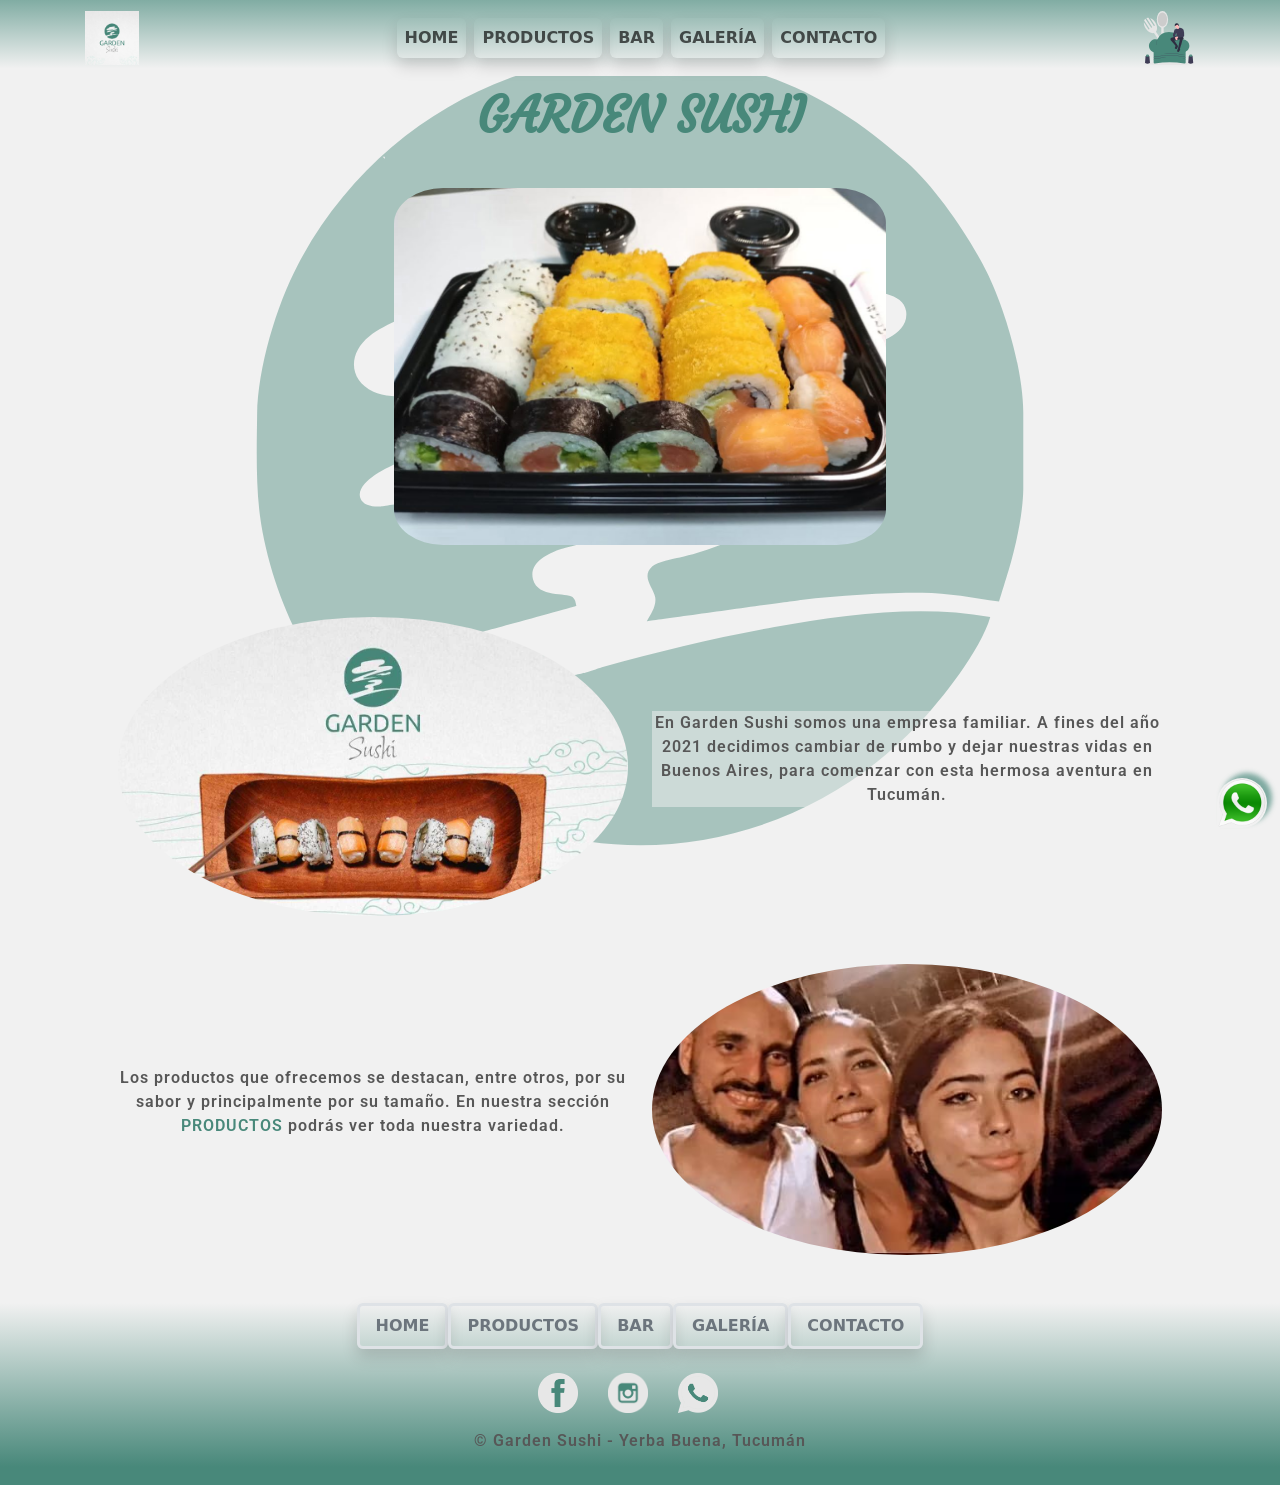
<file: index.html>
<!DOCTYPE html>
<html lang="es">

<head>
    <meta charset="UTF-8">
    <meta http-equiv="X-UA-Compatible" content="IE=edge">
    <meta name="viewport" content="width=device-width, initial-scale=1.0">
    <meta name="description"
        content="En Garden Sushi ofrecemos delivery de las piezas de sushi más grandes de Tucumán. Contamos con productos de primera calidad y frescura.">
    <meta name="keywords" content="sushi, tucuman, yerba buena, san miguel, delivery, garden sushi">
    <meta name="author" content="Juan Martin Carsillo">
    <title>Garden Sushi - Home</title>
    <link rel="shortcut icon" href="./img/logo_gs.png" type="image/x-icon">
    <link href="https://cdn.jsdelivr.net/npm/bootstrap@5.1.3/dist/css/bootstrap.min.css" rel="stylesheet"
        integrity="sha384-1BmE4kWBq78iYhFldvKuhfTAU6auU8tT94WrHftjDbrCEXSU1oBoqyl2QvZ6jIW3" crossorigin="anonymous">
    <link rel="stylesheet" href="./estilos/estilos.css">
    <link rel="preconnect" href="https://fonts.googleapis.com">
    <link rel="preconnect" href="https://fonts.gstatic.com" crossorigin>
    <link href="https://fonts.googleapis.com/css2?family=Courgette&family=Hurricane&family=Kalam&family=Palanquin+Dark:wght@500&family=Ramabhadra&family=Roboto:wght@300&family=Shadows+Into+Light&display=swap" rel="stylesheet">
</head>

<body>
    <header>
        <nav class="navbar navbar-expand-sm navbar-light bg-light menu">
            <div class="container-fluid">
                <button class="navbar-toggler" type="button" data-bs-toggle="collapse"
                    data-bs-target="#navbarTogglerDemo01" aria-controls="navbarTogglerDemo01" aria-expanded="false"
                    aria-label="Toggle navigation">
                    <span class="navbar-toggler-icon"></span>
                </button>
                <div class="collapse navbar-collapse fw-bold container text-center entradaMenu" id="navbarTogglerDemo01">
                    <img src="./img/logo_gs.png" class="logo" alt="logo">
                    <!-- Inicio Menú header -->
                    <ul class="navbar-nav me-auto mx-auto mb-2 mb-lg-0">
                        <li class="nav-item shadow rounded me-2">
                            <a class="nav-link" aria-current="page" href="#">HOME</a>
                        </li>
                        <li class="nav-item shadow rounded me-2">
                            <a class="nav-link" href="./pages/productos.html">PRODUCTOS</a>
                        </li>
                        <li class="nav-item shadow rounded me-2">
                            <a class="nav-link" href="./pages/bar.html">BAR</a>
                        </li>
                        <li class="nav-item shadow rounded me-2">
                            <a class="nav-link" href="./pages/galeria.html">GALERÍA</a>
                        </li>
                        <li class="nav-item shadow rounded">
                            <a class="nav-link" href="./pages/contacto.html">CONTACTO</a>
                        </li>
                    </ul>
                    <!-- Fin Menú header -->
                    <img src="./img/chef.svg" alt="logo chef" class="img-fluid logo">
                </div>
            </div>
        </nav>
    </header>

    <main>
        <h1 class="entradaMain">GARDEN <span>SUSHI</span></h1>

        <!-- Inicio Carousel -->
        <div id="demo" class="carousel slide entradaMain" data-bs-ride="carousel">
            <div class="carousel-inner  p-4 mx-auto text-center">
                <div class="carousel-item active">
                    <img src="./img/Combo_20.jpg" alt="combo 20 piezas" class=" img-fluid img-car ">
                </div>
                <div class="carousel-item">
                    <img src="./img/Bar_8.jpg" alt="imagen del bar" class="img-fluid img-car ">
                </div>
                <div class="carousel-item">
                    <img src="./img/Combo_40.jpg" alt="combo 40 piezas" class="img-fluid img-car ">
                </div>
                <div class="carousel-item">
                    <img src="./img/Bar_4.jpg" alt="imagen del bar 2" class="img-fluid img-car ">
                </div>
            </div>
        </div>
        <!-- Fin carousel -->

        <section class="container p-4 entradaMain">
            <div class="row align-items-center p-4">
                <article class="col-sm-6 text-center">
                    <img src="./img/combinado.jpg" alt="bar" class="img-fluid rounded-circle ">
                </article>
                <article class="col-sm-6 text-center font-monospace">
                    <p class="texto">En Garden Sushi somos una empresa familiar. A fines del año 2021 decidimos cambiar de rumbo y dejar nuestras vidas en Buenos Aires, para comenzar con esta hermosa aventura en Tucumán.</p>
                </article>
            </div>
            <div class="row align-items-center p-4">
                <article class="col-sm-6 text-center font-monospace">
                    <p class="texto">Los productos que ofrecemos se destacan, entre otros, por su sabor y principalmente por su tamaño. En nuestra sección <a href="./pages/productos.html">PRODUCTOS</a> podrás ver toda nuestra variedad.</p>
                </article>
                <article class="col-sm-6 text-center">
                    <img src="./img/nosotros.jpg" alt="bar" class="img-fluid rounded-circle">
                </article>
            </div>
        </section>
        <!-- Enlace Whatsapp -->
        <nav class="whatsapp">
            <a href="https://walink.co/c5eb9c"><img src="./img/whatsapp2.png" alt="enlace al whatsapp" class="logoWhat"></a>
        </nav>
        <!-- Enlace Whatsapp -->
    </main>
    <footer>
        <!-- Inicio Menú Footer -->
        <nav>
            <ul class="nav justify-content-center fw-bold">
                <li class="nav-item border border-3 shadow rounded"><a href="#" class="nav-link link-secondary">HOME</a>
                </li>
                <li class="nav-item border border-3 shadow rounded"><a href="./pages/productos.html"
                        class="nav-link link-secondary">PRODUCTOS</a></li>
                <li class="nav-item border border-3 shadow rounded"><a href="./pages/bar.html"
                        class="nav-link link-secondary">BAR</a></li>
                <li class="nav-item border border-3 shadow rounded"><a href="./pages/galeria.html"
                        class="nav-link link-secondary">GALERÍA</a></li>
                <li class="nav-item border border-3 shadow rounded"><a href="./pages/contacto.html"
                        class="nav-link link-secondary">CONTACTO</a></li>
            </ul>
        </nav>
        <!-- Fin Menú Footer -->
        <!-- Inicio Redes -->
        <section class="d-flex justify-content-center pt-4">
            <div>
                <a href="https://www.facebook.com/sushiyerbabuena"><img src="./img/facebook1.png" alt="enlace a facebook" class=" img-fluid"></a>
                <a href="https://www.instagram.com/garden_sushi_/"><img src="./img/instagram1.png" alt="enlace a instagram" class=" img-fluid"></a>
                <a href="https://walink.co/c5eb9c"><img src="./img/whatsapp1.png" alt="enlace al whatsapp 3813579607" class=" img-fluid"></a>
            </div>
        </section>
        <!-- Fin Redes -->
        <div class="text-center p-3">
            <p>© Garden Sushi - Yerba Buena, Tucumán</p>
            
        </div>
    </footer>



    <script src="https://cdn.jsdelivr.net/npm/@popperjs/core@2.10.2/dist/umd/popper.min.js"
        integrity="sha384-7+zCNj/IqJ95wo16oMtfsKbZ9ccEh31eOz1HGyDuCQ6wgnyJNSYdrPa03rtR1zdB" crossorigin="anonymous">
    </script>
    <script src="https://cdn.jsdelivr.net/npm/bootstrap@5.1.3/dist/js/bootstrap.min.js"
        integrity="sha384-QJHtvGhmr9XOIpI6YVutG+2QOK9T+ZnN4kzFN1RtK3zEFEIsxhlmWl5/YESvpZ13" crossorigin="anonymous">
    </script>
</body>

</html>
</file>
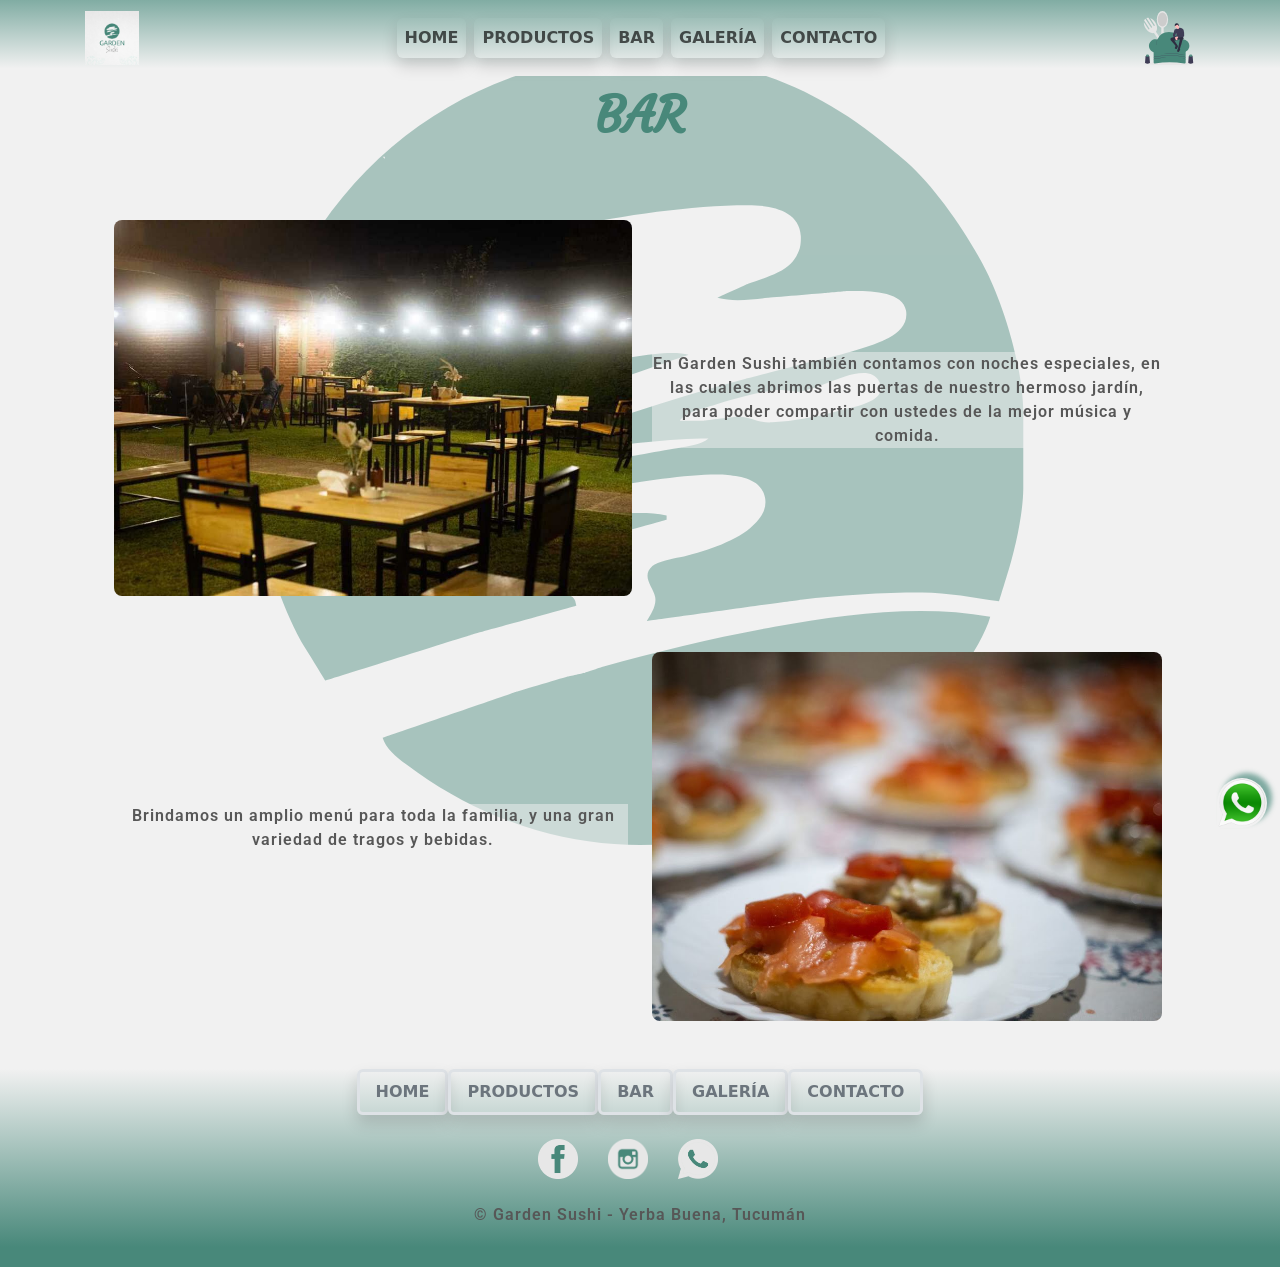
<file: pages/bar.html>
<!DOCTYPE html>
<html lang="en">

<head>
    <meta charset="UTF-8">
    <meta http-equiv="X-UA-Compatible" content="IE=edge">
    <meta name="viewport" content="width=device-width, initial-scale=1.0">
    <meta name="description"
        content="En Garden Sushi también contamos con un espacio para venir a disfrutar del mejor ambiente, comida y música para compartir con amigos y familia.">
    <meta name="keywords" content="bar de sushi, jardín, música en vivo">
    <meta name="author" content="Juan Martin Carsillo">
    <title>Garden Sushi - Bar</title>
    <link rel="shortcut icon" href="../img/logo_gs.png" type="image/x-icon">
    <link href="https://cdn.jsdelivr.net/npm/bootstrap@5.1.3/dist/css/bootstrap.min.css" rel="stylesheet"
        integrity="sha384-1BmE4kWBq78iYhFldvKuhfTAU6auU8tT94WrHftjDbrCEXSU1oBoqyl2QvZ6jIW3" crossorigin="anonymous">
    <link rel="stylesheet" href="../estilos/estilos.css">
    <link rel="preconnect" href="https://fonts.googleapis.com">
<link rel="preconnect" href="https://fonts.gstatic.com" crossorigin>
<link href="https://fonts.googleapis.com/css2?family=Courgette&family=Hurricane&family=Kalam&family=Palanquin+Dark:wght@500&family=Ramabhadra&family=Roboto:wght@300&family=Shadows+Into+Light&display=swap" rel="stylesheet">

</head>

<body>
    <header>
        <nav class="navbar navbar-expand-sm navbar-light bg-light menu">
            <div class="container-fluid">
                <button class="navbar-toggler" type="button" data-bs-toggle="collapse"
                    data-bs-target="#navbarTogglerDemo01" aria-controls="navbarTogglerDemo01" aria-expanded="false"
                    aria-label="Toggle navigation">
                    <span class="navbar-toggler-icon"></span>
                </button>

                <div class="collapse navbar-collapse fw-bold container text-center" id="navbarTogglerDemo01">
                    <img src="../img/logo_gs.png" class="logo" alt="logo">
                    <!-- Inicio Menú Header -->
                    <ul class="navbar-nav me-auto mx-auto mb-2 mb-lg-0">
                        <li class="nav-item shadow rounded me-2">
                            <a class="nav-link" aria-current="page" href="../index.html">HOME</a>
                        </li>
                        <li class="nav-item shadow rounded me-2">
                            <a class="nav-link" href="./productos.html">PRODUCTOS</a>
                        </li>
                        <li class="nav-item shadow rounded me-2">
                            <a class="nav-link" href="#">BAR</a>
                        </li>
                        <li class="nav-item shadow rounded me-2">
                            <a class="nav-link" href="./galeria.html">GALERÍA</a>
                        </li>
                        <li class="nav-item shadow rounded">
                            <a class="nav-link" href="./contacto.html">CONTACTO</a>
                        </li>
                    </ul>
                    <!-- Fin Menú Header -->
                    <img src="../img/chef.svg" alt="logo chef" class="img-fluid logo">
                </div>
            </div>
        </nav>
    </header>

    <main>
        <h1 class="entradaBar">BAR</h1>
        <section class="container p-4 entradaBar ">
            <div class="row align-items-center p-4">
                <article class="col-sm-6 text-center p-2">
                    <img src="../img/Bar_8.jpg" alt="imagen del bar 8" class="img-fluid rounded-3">
                </article>
                <article class="col-sm-6 text-center font-monospace">
                    <p class="texto">En Garden Sushi también contamos con noches especiales, en las cuales abrimos las puertas de nuestro hermoso jardín, para poder compartir con ustedes de la mejor música y comida. </p>
                </article>
            </div>
            <div class="row align-items-center p-4">
                <article class="col-sm-6 text-center font-monospace">
                    <p class="texto">Brindamos un amplio menú para toda la familia, y una gran variedad de tragos y bebidas.</p>
                </article>
                <article class="col-sm-6 text-center">
                    <img src="../img/Bar_6.jpg" alt="imagen del bar 6" class="img-fluid rounded-3">
                </article>
            </div>
        </section>
        <!--Enlace Whatsapp  -->
        <nav class="whatsapp">
            <a href="https://walink.co/c5eb9c"><img src="../img/whatsapp2.png" alt="enlace al whatsapp" class="logoWhat"></a>
        </nav>
        <!-- Enlace Whatsapp -->
    </main>

    <footer>
        <!-- Inicio Menú Footer -->
        <nav>
            <ul class="nav justify-content-center fw-bold">
                <li class="nav-item border border-3 shadow rounded"><a href="../index.html"
                        class="nav-link link-secondary">HOME</a></li>
                <li class="nav-item border border-3 shadow rounded"><a href="./productos.html"
                        class="nav-link link-secondary">PRODUCTOS</a></li>
                <li class="nav-item border border-3 shadow rounded"><a href="#" class="nav-link link-secondary">BAR</a>
                </li>
                <li class="nav-item border border-3 shadow rounded"><a href="./galeria.html"
                        class="nav-link link-secondary">GALERÍA</a></li>
                <li class="nav-item border border-3 shadow rounded"><a href="./contacto.html"
                        class="nav-link link-secondary">CONTACTO</a></li>
            </ul>
        </nav>
        <!-- Fin Menú Footer -->
        <!-- Inicio Redes -->
        <section class="d-flex justify-content-center pt-4">
            <div>
                <a href="https://www.facebook.com/sushiyerbabuena"><img src="../img/facebook1.png" alt="enlace a facebook" class="img-fluid"></a>

                <a href="https://www.instagram.com/garden_sushi_/"><img src="../img/instagram1.png"
                        alt="enlace a instagram" class=" img-fluid"></a>

                <a
                    href="https://walink.co/c5eb9c"><img
                        src="../img/whatsapp1.png" alt="enlace al whatsapp 3813579607" class=" img-fluid"></a>
            </div>
        </section>
        <!-- Fin Redes -->
        <div class="text-center p-4">
            <p>© Garden Sushi - Yerba Buena, Tucumán</p>
        </div>
    </footer>



    <script src="https://cdn.jsdelivr.net/npm/@popperjs/core@2.10.2/dist/umd/popper.min.js"
        integrity="sha384-7+zCNj/IqJ95wo16oMtfsKbZ9ccEh31eOz1HGyDuCQ6wgnyJNSYdrPa03rtR1zdB" crossorigin="anonymous">
    </script>
    <script src="https://cdn.jsdelivr.net/npm/bootstrap@5.1.3/dist/js/bootstrap.min.js"
        integrity="sha384-QJHtvGhmr9XOIpI6YVutG+2QOK9T+ZnN4kzFN1RtK3zEFEIsxhlmWl5/YESvpZ13" crossorigin="anonymous">
    </script>
</body>

</html>
</file>
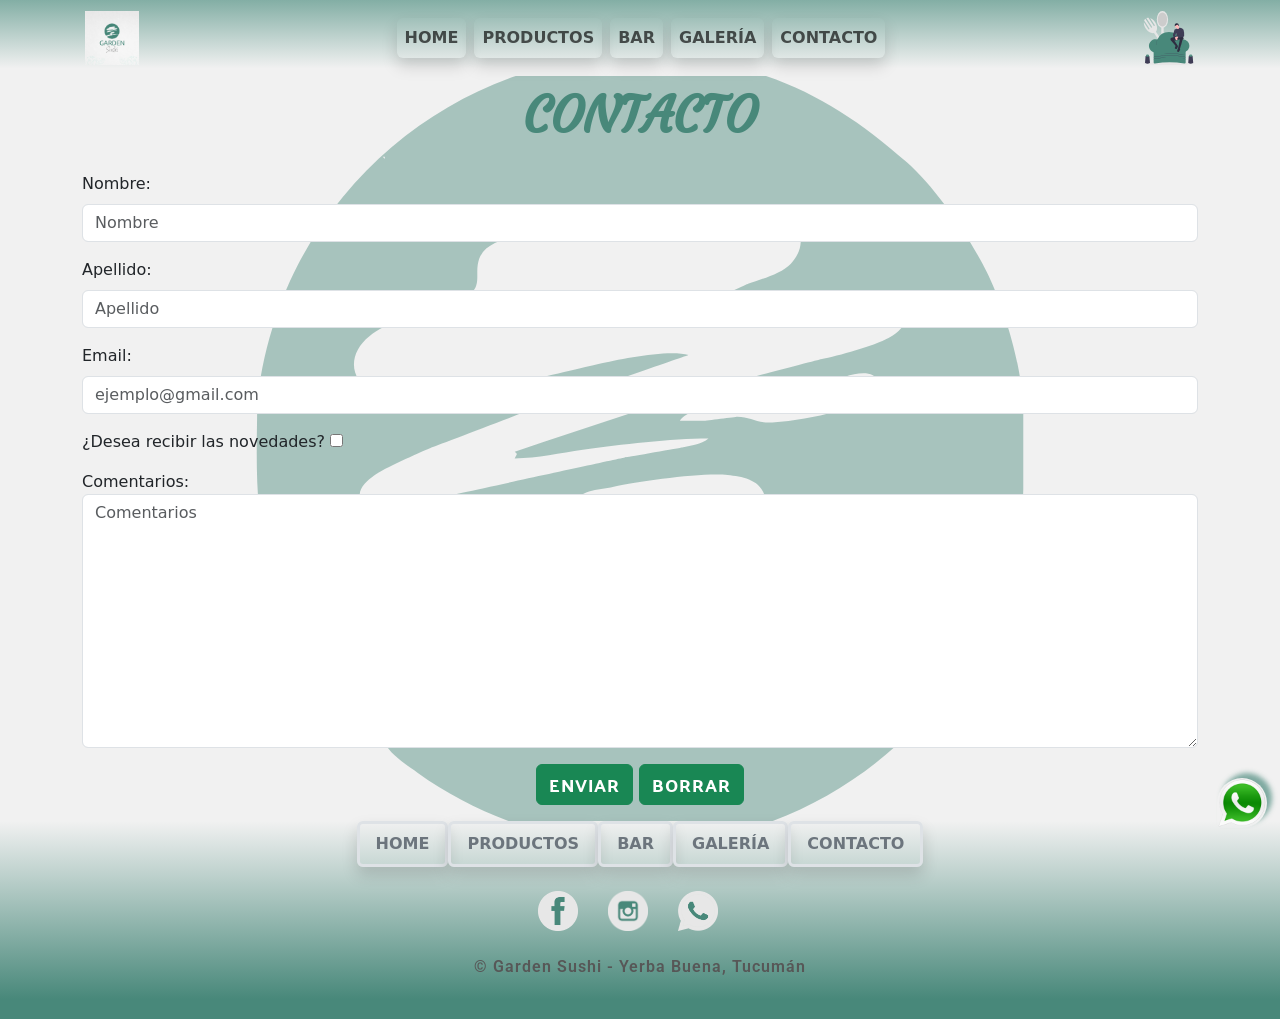
<file: pages/contacto.html>
<!DOCTYPE html>
<html lang="en">

<head>
    <meta charset="UTF-8">
    <meta http-equiv="X-UA-Compatible" content="IE=edge">
    <meta name="viewport" content="width=device-width, initial-scale=1.0">
    <meta name="description" content="Contactanos para enviarnos tus consultas o sugerencias.">
    <meta name="keywords" content="contacto, sugerencias, garden sushi">
    <meta name="author" content="Juan Martin Carsillo">
    <title>Garden Sushi - Contacto</title>
    <link rel="shortcut icon" href="../img/logo_gs.png" type="image/x-icon">
    <link href="https://cdn.jsdelivr.net/npm/bootstrap@5.1.3/dist/css/bootstrap.min.css" rel="stylesheet"
        integrity="sha384-1BmE4kWBq78iYhFldvKuhfTAU6auU8tT94WrHftjDbrCEXSU1oBoqyl2QvZ6jIW3" crossorigin="anonymous">
    <link rel="stylesheet" href="../estilos/estilos.css">
    <link rel="preconnect" href="https://fonts.googleapis.com">
    <link rel="preconnect" href="https://fonts.gstatic.com" crossorigin>
    <link href="https://fonts.googleapis.com/css2?family=Courgette&family=Hurricane&family=Kalam&family=Palanquin+Dark:wght@500&family=Ramabhadra&family=Roboto:wght@300&family=Shadows+Into+Light&display=swap" rel="stylesheet">
</head>

<body>
    <header>
        <nav class="navbar navbar-expand-sm navbar-light menu">
            <div class="container-fluid">
                <button class="navbar-toggler" type="button" data-bs-toggle="collapse"
                    data-bs-target="#navbarTogglerDemo01" aria-controls="navbarTogglerDemo01" aria-expanded="false"
                    aria-label="Toggle navigation">
                    <span class="navbar-toggler-icon"></span>
                </button>

                <div class="collapse navbar-collapse fw-bold container text-center" id="navbarTogglerDemo01">
                    <img src="../img/logo_gs.png" class="logo" alt="logo">
                    <!-- Inicio Menú Header -->
                    <ul class="navbar-nav me-auto mx-auto mb-2 mb-lg-0">
                        <li class="nav-item shadow rounded me-2">
                            <a class="nav-link " aria-current="page" href="../index.html">HOME</a>
                        </li>
                        <li class="nav-item shadow rounded me-2">
                            <a class="nav-link " href="./productos.html">PRODUCTOS</a>
                        </li>
                        <li class="nav-item shadow rounded me-2">
                            <a class="nav-link " href="./bar.html">BAR</a>
                        </li>
                        <li class="nav-item shadow rounded me-2">
                            <a class="nav-link " href="./galeria.html">GALERÍA</a>
                        </li>
                        <li class="nav-item shadow rounded">
                            <a class="nav-link " href="#">CONTACTO</a>
                        </li>
                    </ul>
                    <!-- Fin Menú Header -->
                    <img src="../img/chef.svg" alt="logo chef" class="img-fluid logo">
                </div>
            </div>
        </nav>
    </header>


    <main>
        <h1>CONTACTO</h1>

        <!-- Inicio Form funcional a Netlify -->
        <div class="container text-center">
            <form name="contacto" method="POST" data-netlify="true">
                <div class="mb-3 mt-3 text-start">
                    <label for="nombre" class="form-label">Nombre: </label>
                    <input type="text" name="nombre" id="nombre" placeholder="Nombre" class="form-control">
                </div>
                <div class="mb-3 text-start">
                    <label for="apellido" class="form-label">Apellido: </label>
                    <input type="text" name="apellido" id="apellido" placeholder="Apellido" class="form-control">
                </div>
                <div class="mb-3 text-start">
                    <label for="email" class="form-label">Email: </label>
                    <input type="email" name="email" id="email" placeholder="ejemplo@gmail.com" class="form-control">
                </div>
                <div class="mb-3 text-start">
                    <label for="novedades" class="form-check-label">¿Desea recibir las novedades?</label>
                    <input type="checkbox">
                </div>
                <div class="mb-3 text-start">
                    <label for="comentarios">Comentarios:</label>
                    <textarea name="comentarios" id="comentarios" cols="30" rows="10" placeholder="Comentarios"
                        class="form-control"></textarea>
                </div>
                <div class="pb-3">
                    <button type="submit" class="btn btn-success boton">ENVIAR</button>
                    <button type="reset" class="btn btn-success boton">BORRAR</button>
                </div>
            </form>
        </div>
        <!-- Enlace Whatsapp -->
        <nav class="whatsapp">
            <a href="https://walink.co/c5eb9c"><img src="../img/whatsapp2.png" alt="enlace al whatsapp" class="logoWhat"></a>
        </nav>
        <!-- Enlace Whatsapp -->
    </main>

    <footer>
        <!-- Inicio Menú Footer -->
        <nav>
            <ul class="nav justify-content-center fw-bold">
                <li class="nav-item border border-3 shadow rounded"><a href="../index.html"
                        class="nav-link link-secondary">HOME</a></li>
                <li class="nav-item border border-3 shadow rounded"><a href="./productos.html"
                        class="nav-link link-secondary">PRODUCTOS</a></li>
                <li class="nav-item border border-3 shadow rounded"><a href="./bar.html"
                        class="nav-link link-secondary">BAR</a></li>
                <li class="nav-item border border-3 shadow rounded"><a href="./galeria.html"
                        class="nav-link link-secondary">GALERÍA</a></li>
                <li class="nav-item border border-3 shadow rounded"><a href="#"
                        class="nav-link link-secondary">CONTACTO</a></li>
            </ul>
        </nav>
        <!-- Fin Menú Footer -->
        <!-- Inicio Redes -->
        <section class="d-flex justify-content-center pt-4">
            <div>
                <a href="https://www.facebook.com/sushiyerbabuena"><img src="../img/facebook1.png" alt="enlace a facebook" class="img-fluid"></a>

                <a href="https://www.instagram.com/garden_sushi_/"><img src="../img/instagram1.png"
                        alt="enlace a instagram" class=" img-fluid"></a>

                <a
                    href="https://walink.co/c5eb9c"><img
                        src="../img/whatsapp1.png" alt="enlace al whatsapp 3813579607" class=" img-fluid"></a>
            </div>
        </section>
        <!-- Fin Redes -->
        <div class="text-center p-4">
            <p>© Garden Sushi - Yerba Buena, Tucumán</p>
        </div>
    </footer>



    <script src="https://cdn.jsdelivr.net/npm/@popperjs/core@2.10.2/dist/umd/popper.min.js"
        integrity="sha384-7+zCNj/IqJ95wo16oMtfsKbZ9ccEh31eOz1HGyDuCQ6wgnyJNSYdrPa03rtR1zdB" crossorigin="anonymous">
    </script>
    <script src="https://cdn.jsdelivr.net/npm/bootstrap@5.1.3/dist/js/bootstrap.min.js"
        integrity="sha384-QJHtvGhmr9XOIpI6YVutG+2QOK9T+ZnN4kzFN1RtK3zEFEIsxhlmWl5/YESvpZ13" crossorigin="anonymous">
    </script>
</body>

</html>
</file>
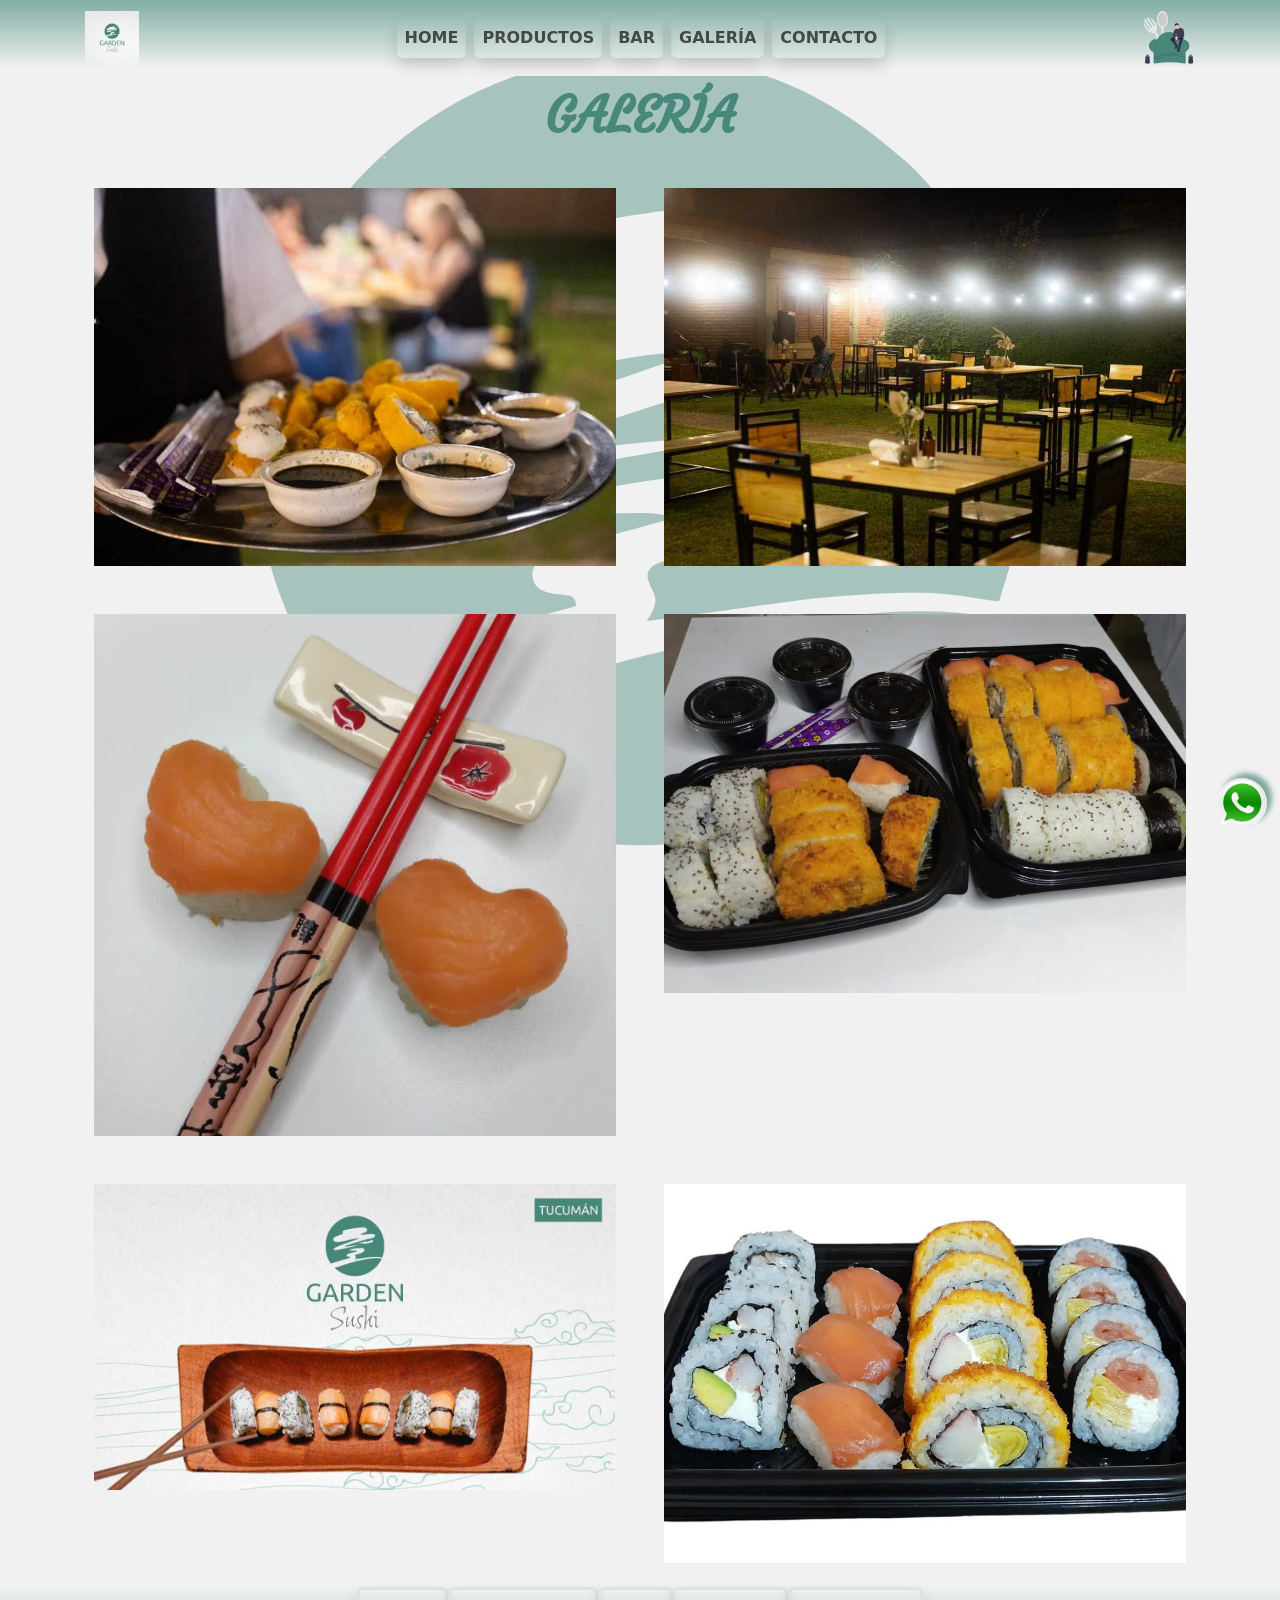
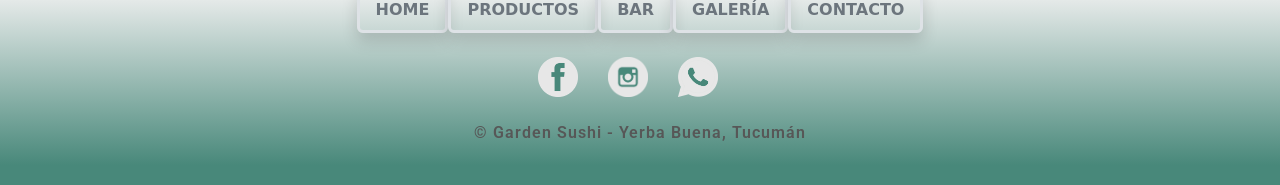
<file: pages/galeria.html>
<!DOCTYPE html>
<html lang="en">

<head>
    <meta charset="UTF-8">
    <meta http-equiv="X-UA-Compatible" content="IE=edge">
    <meta name="viewport" content="width=device-width, initial-scale=1.0">
    <meta name="description" content="Galería con imágenes de todos nuestros produtos y nuestro bar.">
    <meta name="keywords" content="imagenes, sushi, bar de sushi">
    <meta name="author" content="Juan Martin Carsillo">
    <title>Garden Sushi - Galería </title>
    <link rel="shortcut icon" href="../img/logo_gs.png" type="image/x-icon">
    <link href="https://cdn.jsdelivr.net/npm/bootstrap@5.1.3/dist/css/bootstrap.min.css" rel="stylesheet"
        integrity="sha384-1BmE4kWBq78iYhFldvKuhfTAU6auU8tT94WrHftjDbrCEXSU1oBoqyl2QvZ6jIW3" crossorigin="anonymous">

    <link rel="stylesheet" href="../estilos/estilos.css">
    <link rel="preconnect" href="https://fonts.googleapis.com">
    <link rel="preconnect" href="https://fonts.gstatic.com" crossorigin>
    <link href="https://fonts.googleapis.com/css2?family=Courgette&family=Hurricane&family=Kalam&family=Palanquin+Dark:wght@500&family=Ramabhadra&family=Roboto:wght@300&family=Shadows+Into+Light&display=swap" rel="stylesheet">
</head>

<body>
    <header>
        <nav class="navbar navbar-expand-sm navbar-light bg-light menu">
            <div class="container-fluid">
                <button class="navbar-toggler" type="button" data-bs-toggle="collapse"
                    data-bs-target="#navbarTogglerDemo01" aria-controls="navbarTogglerDemo01" aria-expanded="false"
                    aria-label="Toggle navigation">
                    <span class="navbar-toggler-icon"></span>
                </button>

                <div class="collapse navbar-collapse fw-bold container text-center" id="navbarTogglerDemo01">
                    <img src="../img/logo_gs.png" class="logo" alt="logo">
                    <!-- Inicio Menú Header -->
                    <ul class="navbar-nav me-auto mx-auto mb-2 mb-lg-0">
                        <li class="nav-item shadow rounded me-2">
                            <a class="nav-link" aria-current="page" href="../index.html">HOME</a>
                        </li>
                        <li class="nav-item shadow rounded me-2">
                            <a class="nav-link" href="./productos.html">PRODUCTOS</a>
                        </li>
                        <li class="nav-item shadow rounded me-2">
                            <a class="nav-link" href="./bar.html">BAR</a>
                        </li>
                        <li class="nav-item shadow rounded me-2">
                            <a class="nav-link" href="#">GALERÍA</a>
                        </li>
                        <li class="nav-item shadow rounded">
                            <a class="nav-link" href="./contacto.html">CONTACTO</a>
                        </li>
                    </ul>
                    <!-- Fin Menú Header -->
                    <img src="../img/chef.svg" alt="logo chef" class="img-fluid logo">
                </div>
            </div>
        </nav>
    </header>


    <main>
        <h1 class="entradaBar">GALERÍA</h1>
        <section class="container entradaBar">
            <div class="row">
                <article class="p-4 col-md-6">
                    <img src="../img/Bar_4.jpg" alt="imagen del bar" class="img-fluid">
                </article>
                <article class="p-4 col-md-6">
                    <img src="../img/Bar_8.jpg" alt="Imagen del bar" class="img-fluid">
                </article>
                <article class="p-4 col-md-6">
                    <img src="../img/corazones.jpg" alt="Nigiri de corazones" class="img-fluid">
                </article>
                <article class="p-4 col-md-6">
                    <img src="../img/Combo_30.jpg" alt="Combinado 30 piezas" class="img-fluid">
                </article>
                <article class="p-4 col-md-6">
                    <img src="../img/combinado.jpg" alt="Combinado" class="img-fluid">
                </article>
                <article class="p-4 col-md-6">
                    <img src="../img/Combo_15.jpg" alt="combinado 15 piezas" class="img-fluid">
                </article>

            </div>

        </section>




        <!-- Enlace Whatsapp -->
        <nav class="whatsapp">
            <a href="https://walink.co/c5eb9c"><img src="../img/whatsapp2.png" alt="enlace al whatsapp" class="logoWhat"></a>
        </nav>
        <!-- Enlace Whatsapp -->
    </main>

    <footer>
        <!-- Inicio Menú Footer -->
        <nav>
            <ul class="nav justify-content-center fw-bold">
                <li class="nav-item border border-3 shadow rounded"><a href="../index.html"
                        class="nav-link link-secondary">HOME</a></li>
                <li class="nav-item border border-3 shadow rounded"><a href="./productos.html"
                        class="nav-link link-secondary">PRODUCTOS</a></li>
                <li class="nav-item border border-3 shadow rounded"><a href="./bar.html"
                        class="nav-link link-secondary">BAR</a></li>
                <li class="nav-item border border-3 shadow rounded"><a href="#"
                        class="nav-link link-secondary">GALERÍA</a></li>
                <li class="nav-item border border-3 shadow rounded"><a href="./contacto.html"
                        class="nav-link link-secondary">CONTACTO</a></li>
            </ul>
        </nav>
        <!-- Fin Menú Footer -->
        <!-- Inicio Menú Redes -->
        <section class="d-flex justify-content-center pt-4">
            <div>
                <a href="https://www.facebook.com/sushiyerbabuena"><img src="../img/facebook1.png" alt="enlace a facebook" class=" img-fluid"></a>

                <a href="https://www.instagram.com/garden_sushi_/"><img src="../img/instagram1.png"
                        alt="enlace a instagram" class=" img-fluid"></a>

                <a
                    href="https://walink.co/c5eb9c"><img
                        src="../img/whatsapp1.png" alt="enlace al whatsapp 3813579607" class=" img-fluid"></a>
            </div>
        </section>
        <!-- Fin Menú Redes -->
        <div class="text-center p-4">
            <p>© Garden Sushi - Yerba Buena, Tucumán</p>
        </div>
    </footer>



    <script src="https://cdn.jsdelivr.net/npm/@popperjs/core@2.10.2/dist/umd/popper.min.js"
        integrity="sha384-7+zCNj/IqJ95wo16oMtfsKbZ9ccEh31eOz1HGyDuCQ6wgnyJNSYdrPa03rtR1zdB" crossorigin="anonymous">
    </script>
    <script src="https://cdn.jsdelivr.net/npm/bootstrap@5.1.3/dist/js/bootstrap.min.js"
        integrity="sha384-QJHtvGhmr9XOIpI6YVutG+2QOK9T+ZnN4kzFN1RtK3zEFEIsxhlmWl5/YESvpZ13" crossorigin="anonymous">
    </script>
</body>

</html>
</file>
<file: estilos/estilos.css>
* {
  padding: 0;
  margin: 0;
}

@-webkit-keyframes colorMenu {
  from {
    background-color: #F1F1F1;
    opacity: 0.2;
  }
  to {
    background-color: #48887aad;
    opacity: 1;
  }
}

@keyframes colorMenu {
  from {
    background-color: #F1F1F1;
    opacity: 0.2;
  }
  to {
    background-color: #48887aad;
    opacity: 1;
  }
}

.menu {
  background: -webkit-gradient(linear, left top, left bottom, from(#48887aad), color-stop(90%, #F1F1F1));
  background: linear-gradient(#48887aad 0%, #F1F1F1 90%);
}

@media only screen and (min-width: 786px) {
  .menu a:hover {
    border-radius: 5px;
    -webkit-animation-name: colorMenu;
            animation-name: colorMenu;
    -webkit-animation-duration: 1.5s;
            animation-duration: 1.5s;
    background-color: #48887aad;
  }
}

main {
  background: url(../img/logoBG2.svg) center;
  background-repeat: no-repeat;
  background-size: cover;
  background-attachment: fixed;
  background-color: #F1F1F1;
}

.img-car {
  width: 52%;
  border-radius: 10%;
}

@media only screen and (min-width: 1200px) {
  .img-car {
    width: 40%;
  }
}

h1 {
  font-size: 50px;
  font-family: courgette;
  text-align: center;
  color: #48887A;
  padding: 10px 0 10px 0;
  font-weight: 600;
}

p {
  font-family: roboto, sans-serif;
  letter-spacing: 1px;
  font-weight: 600;
  color: #575757;
}

p a {
  color: #48887A;
  text-decoration: none;
}

.texto {
  background-color: #F1F1F180;
}

.list-group-item {
  font-family: roboto, sans-serif;
  letter-spacing: 1px;
  font-weight: 600;
  color: #575757;
}

.logoWhat {
  height: 50px;
  position: fixed;
  right: 1%;
  bottom: 8%;
  -webkit-box-shadow: 5px -5px 5px #48887aad;
          box-shadow: 5px -5px 5px #48887aad;
  border-radius: 25px 25px 25px 0px;
}

footer {
  background: -webkit-gradient(linear, left top, left bottom, from(#F1F1F1), color-stop(90%, #48887A));
  background: linear-gradient(#F1F1F1 0%, #48887A 90%);
}

footer img {
  height: 40px !important;
  padding-right: 25px;
}

h2 {
  font-size: 30px;
  font-family: courgette;
  text-align: center;
  color: #48887A;
  padding: 10px 0 10px 0;
}

h3 {
  font-size: 30px;
  font-family: courgette;
  text-align: center;
  color: #575757;
  padding: 10px 0 10px 0;
}

@-webkit-keyframes entrada {
  0% {
    opacity: 0;
  }
  100% {
    opacity: 1;
  }
}

@keyframes entrada {
  0% {
    opacity: 0;
  }
  100% {
    opacity: 1;
  }
}

.logo {
  height: 60px;
  padding: 3px;
  -webkit-animation-name: entrada;
          animation-name: entrada;
  -webkit-animation-iteration-count: 1;
          animation-iteration-count: 1;
  -webkit-animation-duration: 5s;
          animation-duration: 5s;
}

@media only screen and (min-width: 576px) {
  .entradaMenu {
    -webkit-animation-name: entrada;
            animation-name: entrada;
    -webkit-animation-iteration-count: 1;
            animation-iteration-count: 1;
    -webkit-animation-duration: 4s;
            animation-duration: 4s;
  }
}

.entradaMain {
  -webkit-animation-name: entrada;
          animation-name: entrada;
  -webkit-animation-iteration-count: 1;
          animation-iteration-count: 1;
  -webkit-animation-duration: 6s;
          animation-duration: 6s;
}

.entradaBar {
  -webkit-animation-name: entrada;
          animation-name: entrada;
  -webkit-animation-iteration-count: 1;
          animation-iteration-count: 1;
  -webkit-animation-duration: 5s;
          animation-duration: 5s;
}

.card {
  font-family: roboto, sans-serif;
  letter-spacing: 1px;
  font-weight: 600;
  color: #575757;
  -webkit-transition: -webkit-transform 0.9s ease;
  transition: -webkit-transform 0.9s ease;
  transition: transform 0.9s ease;
  transition: transform 0.9s ease, -webkit-transform 0.9s ease;
  background-color: #F1F1F180;
}

@media only screen and (min-width: 786px) {
  .card:hover {
    -webkit-transform: scale(1.1);
            transform: scale(1.1);
  }
}

.boton {
  font-weight: 500;
  font-size: large;
  letter-spacing: 1px;
  font-family: palanquin dark;
}
/*# sourceMappingURL=estilos.css.map */
</file>
